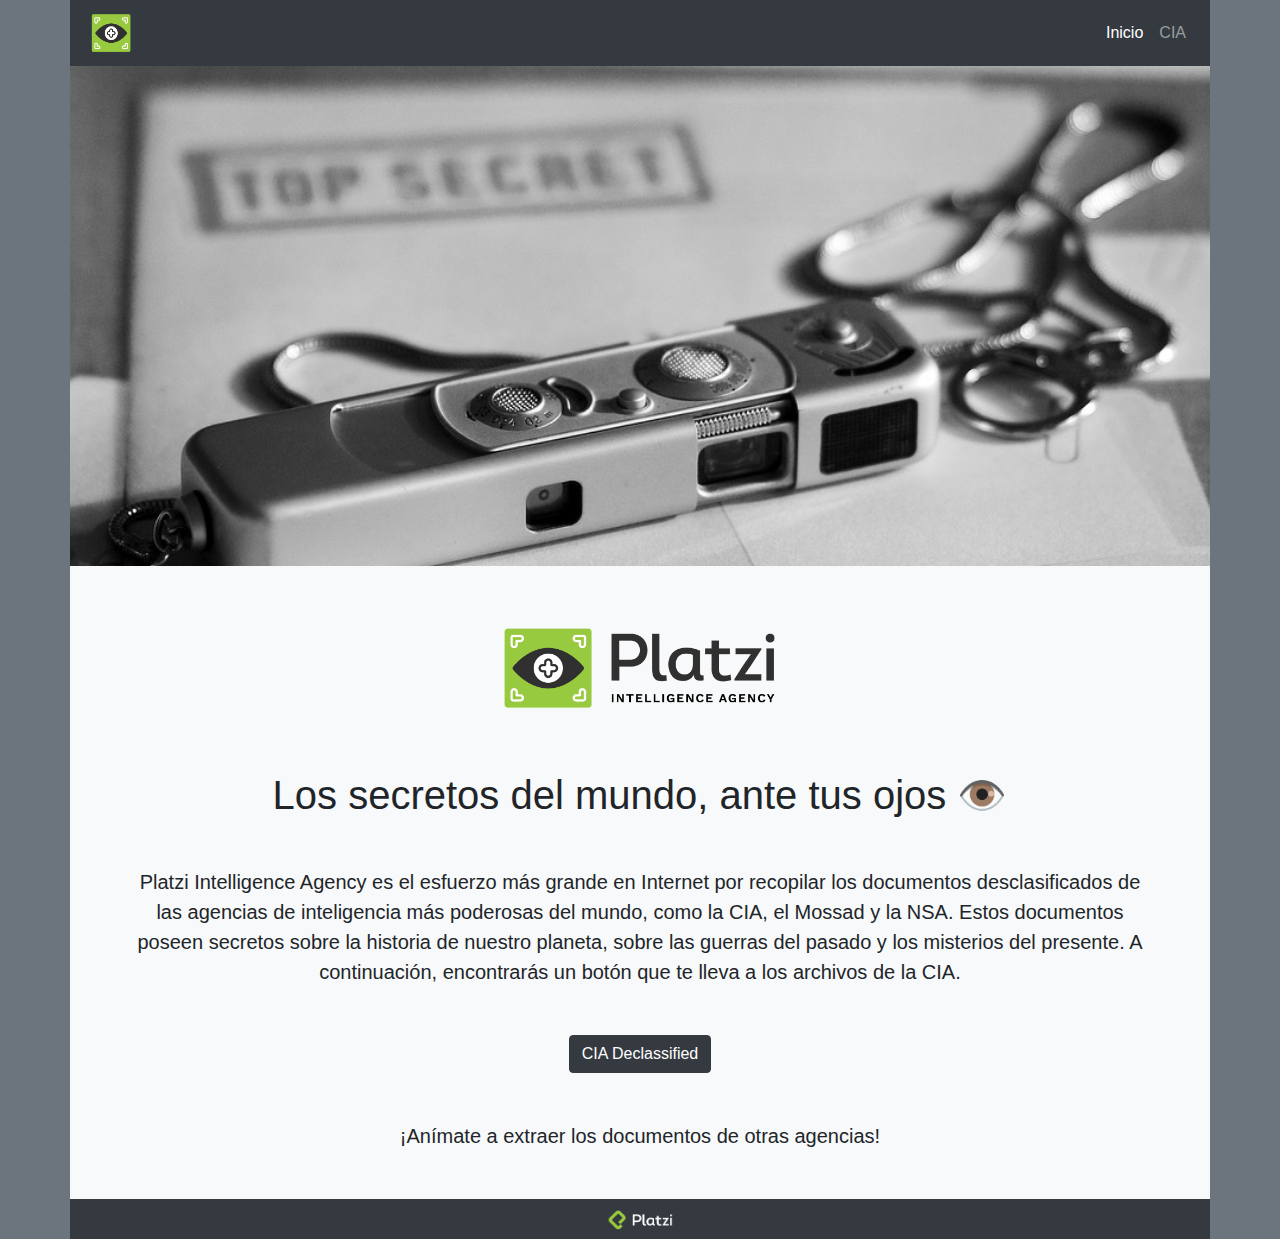
<file: index.html>
<!DOCTYPE html>
<html lang="es">

<head>
    <meta charset="UTF-8" />
    <meta name="viewport" content="width=device-width, initial-scale=1.0" />
    <title>Platzi Intelligence Agency</title>

    <link rel="stylesheet" href="./src/css/main.css" />

    <link rel="stylesheet" href="https://stackpath.bootstrapcdn.com/bootstrap/4.4.1/css/bootstrap.min.css"
        integrity="sha384-Vkoo8x4CGsO3+Hhxv8T/Q5PaXtkKtu6ug5TOeNV6gBiFeWPGFN9MuhOf23Q9Ifjh" crossorigin="anonymous" />
</head>

<body class="bg-secondary">
    <div class="container">
        <div class="row">
            <div class="col">

                <div class="row">
                    <div class="col p-0">
                        <nav class="navbar navbar-expand-lg navbar-dark bg-dark">
                            <a class="navbar-brand p-0" href="./">
                                <img src="./src/img/isotipo.png" width="50" height="50" class="d-inline-block align-top"
                                    alt="logo" />
                            </a>
                            <button class="navbar-toggler" type="button" data-toggle="collapse"
                                data-target="#navbarTogglerDemo02" aria-controls="navbarTogglerDemo02"
                                aria-expanded="false" aria-label="Toggle navigation">
                                <span class="navbar-toggler-icon"></span>
                            </button>
                            <div class="collapse navbar-collapse" id="navbarTogglerDemo02">
                                <ul class="navbar-nav ml-auto mt-2 mt-lg-0">
                                    <li class="nav-item active">
                                        <a class="nav-link" href="./">Inicio <span class="sr-only">(current)</span></a>
                                    </li>
                                    <li class="nav-item">
                                        <a class="nav-link" href="./cia">CIA</a>
                                    </li>
                                </ul>
                            </div>
                        </nav>
                    </div>
                </div>


                <div class="row">
                    <div class="col p-0 w-100" style="max-height: 500px;">
                        <div id="carouselExampleFade" class="carousel slide carousel-fade h-100" data-ride="carousel">
                            <div class="carousel-inner h-100">
                                <div class="carousel-item active">
                                    <img src="./src/img/spy.jpg" class="d-block w-100 cover" alt="Imagen 1 del hero" />
                                </div>
                                <div class="carousel-item">
                                    <img src="./src/img/spy2.jpg" class="d-block w-100 cover" alt="Imagen 2 del hero" />
                                </div>
                                <div class="carousel-item">
                                    <img src="./src/img/spy3.jpg" class="d-block w-100 cover" alt="Imagen 3 del hero" />
                                </div>
                            </div>
                        </div>
                    </div>
                </div>


                <div class="row bg-light">
                    <div class="col d-flex flex-column align-items-center">
                        <img class="my-5" src="./src/img/logo-1.png" alt="logo" style="width: 300px;" />
                        <h1 class="mb-5 text-center">
                            Los secretos del mundo, ante tus ojos 👁
                        </h1>
                        <p class="home_text mx-lg-5 mb-5 text-center">
                            Platzi Intelligence Agency es el esfuerzo más grande en Internet
                            por recopilar los documentos desclasificados de las agencias de
                            inteligencia más poderosas del mundo, como la CIA, el Mossad y
                            la NSA. Estos documentos poseen secretos sobre la historia de
                            nuestro planeta, sobre las guerras del pasado y los misterios
                            del presente. A continuación, encontrarás un botón que te lleva
                            a los archivos de la CIA.
                        </p>
                        <a class="btn btn-dark mb-5" href="./cia" role="button">CIA Declassified</a>
                        <p class="home_text text-center mx-lg-5 mb-5">
                            ¡Anímate a extraer los documentos de otras agencias!
                        </p>
                    </div>
                </div>


                <footer class="row bg-dark" style="height: 40px;">
                    <div class="col d-flex flex-row justify-content-center align-items-center p-0">
                        <a href="https://platzi.com" class="platzi_logo" target="_blank">
                            <img width="20" src="src/img/platzi-isotipo.png" alt="Isotipo de Platzi" />
                            <img height="20" src="src/img/platzi-logotipo.png" alt="Logotipo de Platzi" />
                        </a>
                    </div>
                </footer>

            </div>
        </div>
    </div>

    <script src="https://code.jquery.com/jquery-3.4.1.slim.min.js"
        integrity="sha384-J6qa4849blE2+poT4WnyKhv5vZF5SrPo0iEjwBvKU7imGFAV0wwj1yYfoRSJoZ+n"
        crossorigin="anonymous"></script>
    <script src="https://cdn.jsdelivr.net/npm/popper.js@1.16.0/dist/umd/popper.min.js"
        integrity="sha384-Q6E9RHvbIyZFJoft+2mJbHaEWldlvI9IOYy5n3zV9zzTtmI3UksdQRVvoxMfooAo"
        crossorigin="anonymous"></script>
    <script src="https://stackpath.bootstrapcdn.com/bootstrap/4.4.1/js/bootstrap.min.js"
        integrity="sha384-wfSDF2E50Y2D1uUdj0O3uMBJnjuUD4Ih7YwaYd1iqfktj0Uod8GCExl3Og8ifwB6"
        crossorigin="anonymous"></script>
</body>

</html>
</file>
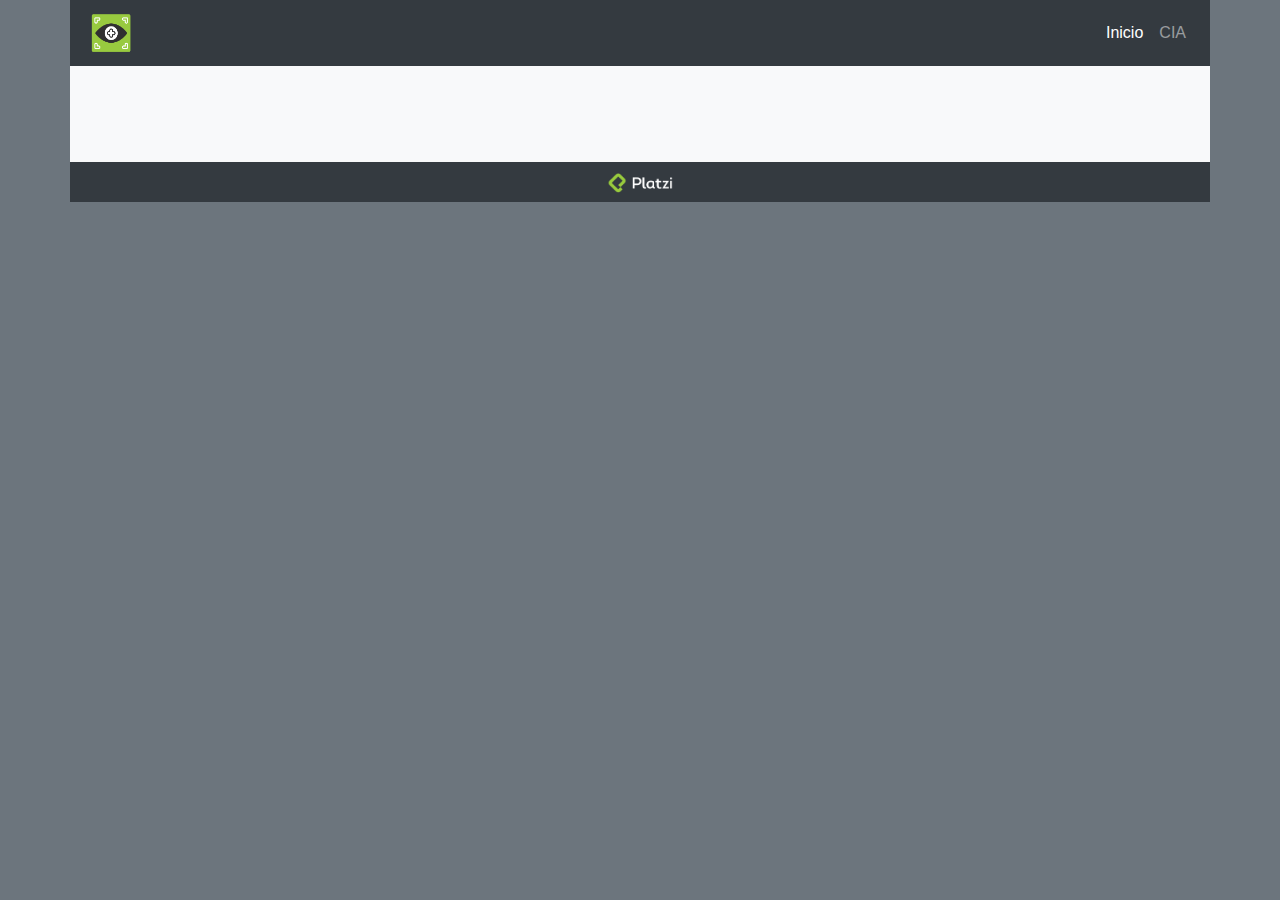
<file: cia/index.html>
<!DOCTYPE html>
<html lang="es">

<head>
    <meta charset="UTF-8" />
    <meta name="viewport" content="width=device-width, initial-scale=1.0" />
    <title>Platzi Intelligence Agency</title>

    <link rel="stylesheet" href="../src/css/main.css" />

    <link rel="stylesheet" href="https://stackpath.bootstrapcdn.com/bootstrap/4.4.1/css/bootstrap.min.css"
        integrity="sha384-Vkoo8x4CGsO3+Hhxv8T/Q5PaXtkKtu6ug5TOeNV6gBiFeWPGFN9MuhOf23Q9Ifjh" crossorigin="anonymous" />
</head>

<body class="bg-secondary">
    <div class="container">
        <div class="row">
            <div class="col">

                <div class="row">
                    <div class="col p-0">
                        <nav class="navbar navbar-expand-lg navbar-dark bg-dark">
                            <a class="navbar-brand p-0" href="../">
                                <img src="../src/img/isotipo.png" width="50" height="50"
                                    class="d-inline-block align-top" alt="logo" />
                            </a>
                            <button class="navbar-toggler" type="button" data-toggle="collapse"
                                data-target="#navbarTogglerDemo02" aria-controls="navbarTogglerDemo02"
                                aria-expanded="false" aria-label="Toggle navigation">
                                <span class="navbar-toggler-icon"></span>
                            </button>
                            <div class="collapse navbar-collapse" id="navbarTogglerDemo02">
                                <ul class="navbar-nav ml-auto mt-2 mt-lg-0">
                                    <li class="nav-item active">
                                        <a class="nav-link" href="../">Inicio <span class="sr-only">(current)</span></a>
                                    </li>
                                    <li class="nav-item">
                                        <a class="nav-link" href="../cia">CIA</a>
                                    </li>
                                </ul>
                            </div>
                        </nav>
                    </div>
                </div>


                <div class="row bg-light">
                    <div class="col d-flex flex-column align-items-center">
                        <div class="accordion my-5 mx-lg-5 px-lg-5 w-100" id="accordion"></div>
                    </div>
                </div>


                <footer class="row bg-dark" style="height: 40px;">
                    <div class="col d-flex flex-row justify-content-center align-items-center p-0">
                        <a href="https://platzi.com" class="platzi_logo" target="_blank">
                            <img width="20" src="../src/img/platzi-isotipo.png" alt="Isotipo de Platzi" />
                            <img height="20" src="../src/img/platzi-logotipo.png" alt="Logotipo de Platzi" />
                        </a>
                    </div>
                </footer>

            </div>
        </div>
    </div>

    <script src="https://code.jquery.com/jquery-3.4.1.slim.min.js"
        integrity="sha384-J6qa4849blE2+poT4WnyKhv5vZF5SrPo0iEjwBvKU7imGFAV0wwj1yYfoRSJoZ+n"
        crossorigin="anonymous"></script>
    <script src="https://cdn.jsdelivr.net/npm/popper.js@1.16.0/dist/umd/popper.min.js"
        integrity="sha384-Q6E9RHvbIyZFJoft+2mJbHaEWldlvI9IOYy5n3zV9zzTtmI3UksdQRVvoxMfooAo"
        crossorigin="anonymous"></script>
    <script src="https://stackpath.bootstrapcdn.com/bootstrap/4.4.1/js/bootstrap.min.js"
        integrity="sha384-wfSDF2E50Y2D1uUdj0O3uMBJnjuUD4Ih7YwaYd1iqfktj0Uod8GCExl3Og8ifwB6"
        crossorigin="anonymous"></script>

    <script src="./fetchData.js"></script>
</body>

</html>
</file>
<file: src/css/main.css>
/* Some stuff */

.cover {
    object-fit: cover !important;
}

.home_text {
    font-size: 20px;
}

.platzi_logo {
    text-decoration: none !important;
}
</file>
